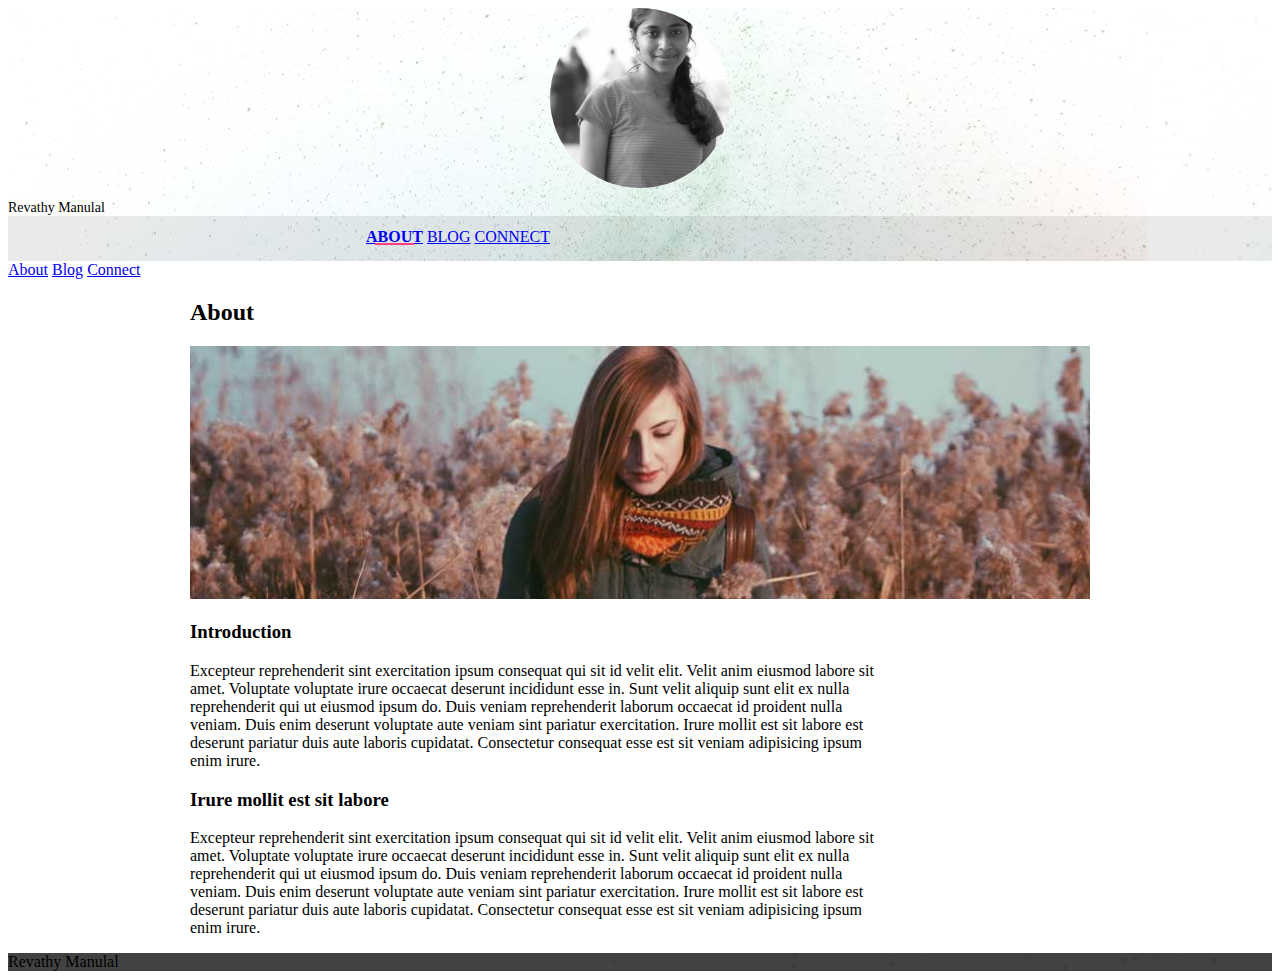
<file: index.html>
<!doctype html>
<!--
  Material Design Lite
  Copyright 2015 Google Inc. All rights reserved.

  Licensed under the Apache License, Version 2.0 (the "License");
  you may not use this file except in compliance with the License.
  You may obtain a copy of the License at

      https://www.apache.org/licenses/LICENSE-2.0

  Unless required by applicable law or agreed to in writing, software
  distributed under the License is distributed on an "AS IS" BASIS,
  WITHOUT WARRANTIES OR CONDITIONS OF ANY KIND, either express or implied.
  See the License for the specific language governing permissions and
  limitations under the License
-->
<html lang="en">

<head>
    <meta charset="utf-8">
    <meta http-equiv="X-UA-Compatible" content="IE=edge">
    <meta name="description" content="A portfolio template that uses Material Design Lite.">
    <meta name="viewport" content="width=device-width, initial-scale=1.0, minimum-scale=1.0">
    <title>About Revathy</title>
    <link rel="stylesheet" href="https://fonts.googleapis.com/css?family=Roboto:regular,bold,italic,thin,light,bolditalic,black,medium&amp;lang=en">
    <link rel="stylesheet" href="https://code.getmdl.io/1.1.3/material.grey-pink.min.css" />
    <link rel="stylesheet" href="styles.css" />
    <link rel="stylesheet" href="https://fonts.googleapis.com/icon?family=Material+Icons">
</head>

<body>
    <div class="mdl-layout mdl-js-layout mdl-layout--fixed-header">
        <header class="mdl-layout__header mdl-layout__header--waterfall portfolio-header">
            <div class="mdl-layout__header-row portfolio-logo-row">
                <span class="mdl-layout__title">
                    <div class="portfolio-logo"></div>
                    <span class="mdl-layout__title">Revathy Manulal</span>
                </span>
            </div>
            <div class="mdl-layout__header-row portfolio-navigation-row mdl-layout--large-screen-only">
                <nav class="mdl-navigation mdl-typography--body-1-force-preferred-font">
<!--                     <a class="mdl-navigation__link" href="index.html">Portfolio</a> -->
                    <a class="mdl-navigation__link is-active" href="about.html">About</a>
                    <a class="mdl-navigation__link" href="blog.html">Blog</a>
                    <a class="mdl-navigation__link" href="contact.html">Connect</a>
                </nav>
            </div>
        </header>
        <div class="mdl-layout__drawer mdl-layout--small-screen-only">
            <nav class="mdl-navigation mdl-typography--body-1-force-preferred-font">
<!--                 <a class="mdl-navigation__link is-active" href="index.html">Portfolio</a> -->
                <a class="mdl-navigation__link" href="about.html">About</a>
                <a class="mdl-navigation__link" href="blog.html">Blog</a>
                <a class="mdl-navigation__link" href="contact.html">Connect</a>
            </nav>
        </div>
        <main class="mdl-layout__content">
            <div class="mdl-grid portfolio-max-width">

                <div class="mdl-cell mdl-cell--12-col mdl-card mdl-shadow--4dp">
                    <div class="mdl-card__title">
                        <h2 class="mdl-card__title-text">About</h2>
                    </div>
                    <div class="mdl-card__media">
                        <img class="article-image" src=" images/about-header.jpg" border="0" alt="">
                    </div>

                    <div class="mdl-grid portfolio-copy">
                        <h3 class="mdl-cell mdl-cell--12-col mdl-typography--headline">Introduction</h3>
                        <div class="mdl-cell mdl-cell--8-col mdl-card__supporting-text no-padding ">
                            <p>
                                Excepteur reprehenderit sint exercitation ipsum consequat qui sit id velit elit. Velit anim eiusmod labore sit amet. Voluptate voluptate irure occaecat deserunt incididunt esse in. Sunt velit aliquip sunt elit ex nulla reprehenderit qui ut eiusmod ipsum do. Duis veniam reprehenderit laborum occaecat id proident nulla veniam. Duis enim deserunt voluptate aute veniam sint pariatur exercitation. Irure mollit est sit labore est deserunt pariatur duis aute laboris cupidatat. Consectetur consequat esse est sit veniam adipisicing ipsum enim irure.
                            </p>
                        </div>




                        <h3 class="mdl-cell mdl-cell--12-col mdl-typography--headline">Irure mollit est sit labore</h3>

                        <div class="mdl-cell mdl-cell--8-col mdl-card__supporting-text no-padding ">
                            <p>
                                Excepteur reprehenderit sint exercitation ipsum consequat qui sit id velit elit. Velit anim eiusmod labore sit amet. Voluptate voluptate irure occaecat deserunt incididunt esse in. Sunt velit aliquip sunt elit ex nulla reprehenderit qui ut eiusmod ipsum do. Duis veniam reprehenderit laborum occaecat id proident nulla veniam. Duis enim deserunt voluptate aute veniam sint pariatur exercitation. Irure mollit est sit labore est deserunt pariatur duis aute laboris cupidatat. Consectetur consequat esse est sit veniam adipisicing ipsum enim irure.
                            </p>
                        </div>
                    </div>
                </div>


            </div>
            <footer class="mdl-mini-footer">
                <div class="mdl-mini-footer__left-section">
                    <div class="mdl-logo">Revathy Manulal</div>
                </div>
<!--                 <div class="mdl-mini-footer__right-section">
                    <ul class="mdl-mini-footer__link-list">
                        <li><a href="#">Help</a></li>
                        <li><a href="#">Privacy & Terms</a></li>
                    </ul>
                </div> -->
            </footer>
        </main>
    </div>
    <script src="https://code.getmdl.io/1.1.3/material.min.js"></script>
</body>

</html>
</file>
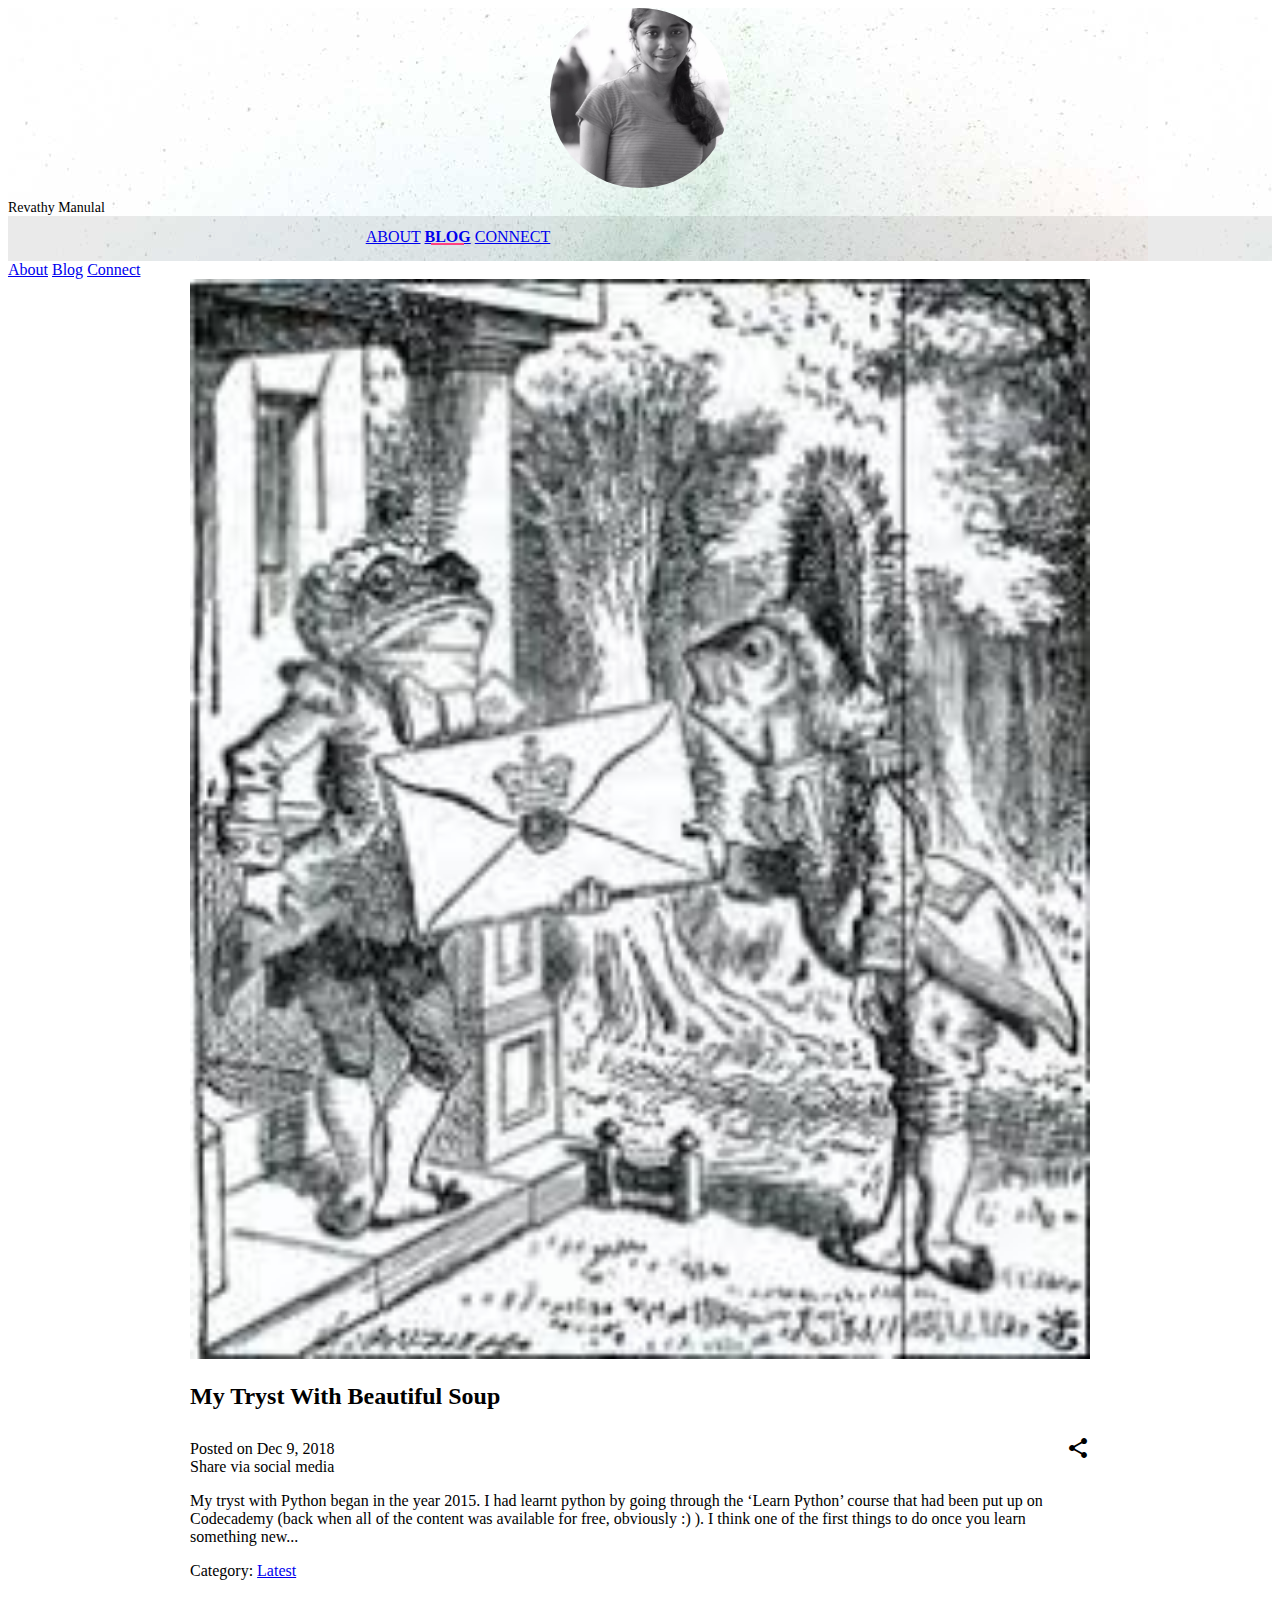
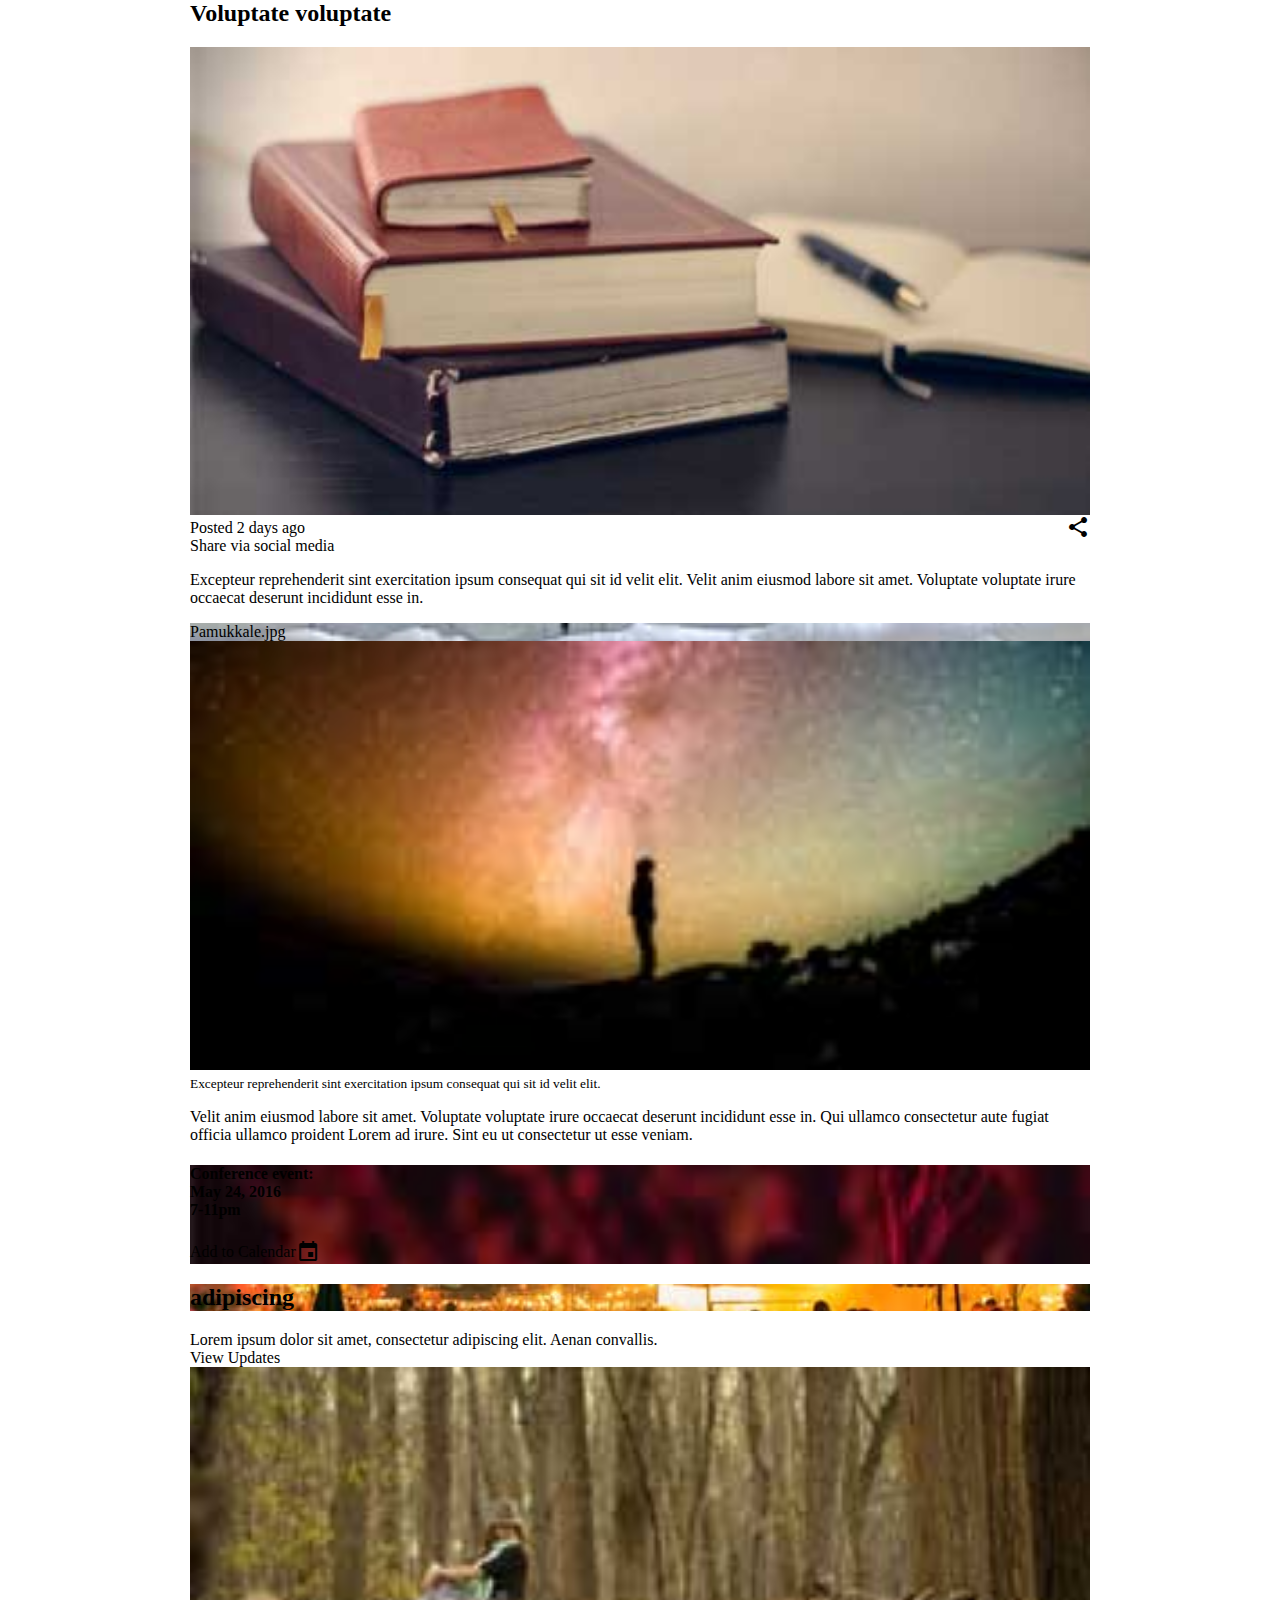
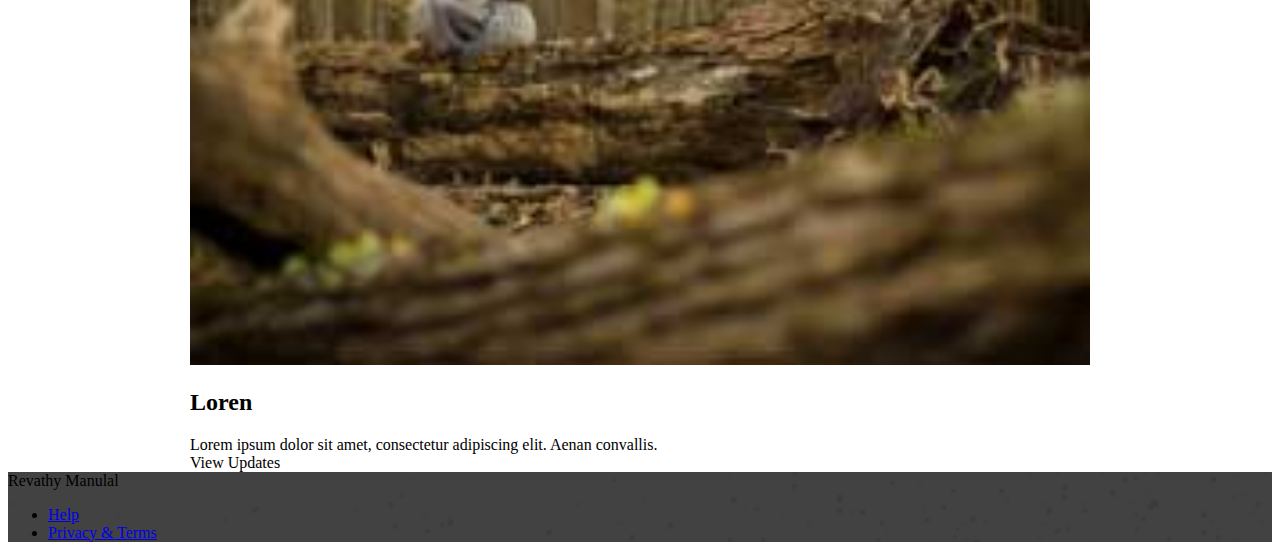
<file: blog.html>
<!doctype html>
<!--
  Material Design Lite
  Copyright 2015 Google Inc. All rights reserved.

  Licensed under the Apache License, Version 2.0 (the "License");
  you may not use this file except in compliance with the License.
  You may obtain a copy of the License at

      https://www.apache.org/licenses/LICENSE-2.0

  Unless required by applicable law or agreed to in writing, software
  distributed under the License is distributed on an "AS IS" BASIS,
  WITHOUT WARRANTIES OR CONDITIONS OF ANY KIND, either express or implied.
  See the License for the specific language governing permissions and
  limitations under the License
-->
<html lang="en">

<head>
    <meta charset="utf-8">
    <meta http-equiv="X-UA-Compatible" content="IE=edge">
    <meta name="description" content="A portfolio template that uses Material Design Lite.">
    <meta name="viewport" content="width=device-width, initial-scale=1.0, minimum-scale=1.0">
    <title>Blog</title>
    <link rel="stylesheet" href="https://fonts.googleapis.com/css?family=Roboto:regular,bold,italic,thin,light,bolditalic,black,medium&amp;lang=en">
    <link rel="stylesheet" href="https://code.getmdl.io/1.1.3/material.grey-pink.min.css" />
    <link rel="stylesheet" href="styles.css" />
    <link rel="stylesheet" href="https://fonts.googleapis.com/icon?family=Material+Icons">
</head>

<body>
    <div class="mdl-layout mdl-js-layout mdl-layout--fixed-header">
        <header class="mdl-layout__header mdl-layout__header--waterfall portfolio-header">
            <div class="mdl-layout__header-row portfolio-logo-row">
                <span class="mdl-layout__title">
                    <div class="portfolio-logo"></div>
                    <span class="mdl-layout__title">Revathy Manulal</span>
                </span>
            </div>
            <div class="mdl-layout__header-row portfolio-navigation-row mdl-layout--large-screen-only">
                <nav class="mdl-navigation mdl-typography--body-1-force-preferred-font">
<!--                     <a class="mdl-navigation__link" href="index.html">Portfolio</a> -->
                    <a class="mdl-navigation__link" href="about.html">About</a>
                    <a class="mdl-navigation__link  is-active" href="blog.html">Blog</a>
                    <a class="mdl-navigation__link" href="contact.html">Connect</a>
                </nav>
            </div>
        </header>
        <div class="mdl-layout__drawer mdl-layout--small-screen-only">
            <nav class="mdl-navigation mdl-typography--body-1-force-preferred-font">
<!--                 <a class="mdl-navigation__link is-active" href="index.html">Portfolio</a> -->
                <a class="mdl-navigation__link" href="about.html">About</a>
                <a class="mdl-navigation__link" href="blog.html">Blog</a>
                <a class="mdl-navigation__link" href="contact.html">Connect</a>
            </nav>
        </div>
        <main class="mdl-layout__content">
            <div class="mdl-grid portfolio-max-width">
                <div class="mdl-grid mdl-cell mdl-cell--12-col mdl-cell--4-col-tablet mdl-card mdl-shadow--4dp">
                    <div class="mdl-card__media mdl-cell mdl-cell--12-col-tablet">
                        <img class="article-image" src=" images/BS4_image.jpeg" border="0" alt="">
                    </div>
                    <div class="mdl-cell mdl-cell--8-col">
                        <h2 class="mdl-card__title-text">My Tryst With Beautiful Soup</h2>
                        <div class="mdl-card__supporting-text padding-top">
                            <span>Posted on Dec 9, 2018</span>
                            <div id="tt1" class=" icon material-icons portfolio-share-btn">share</div>
                            <div class="mdl-tooltip" for="tt1">
                                Share via social media
                            </div>
                        </div>
                        <div class="mdl-card__supporting-text no-left-padding">
                          <p>My tryst with Python began in the year 2015. I had learnt python by going through the ‘Learn Python’ course that had been put up on Codecademy (back when all of the content was available for free, obviously :) ). I think one of the first things to do once you learn something new...</p>
                             <span>Category: <a href="https://medium.com/@revathymanulal/my-tryst-with-beautiful-soup-13895428fed4">Latest</a></span>
                        </div>
                    </div>
                </div>
                <div class="mdl-cell mdl-cell--6-col mdl-cell--4-col-tablet mdl-card mdl-shadow--4dp">
                    <div class="mdl-card__title">
                        <h2 class="mdl-card__title-text">Voluptate voluptate</h2>
                    </div>
                    <div class="mdl-card__media">
                        <a href="#"> <img class="article-image" src=" images/example-blog02.jpg" border="0" alt=""></a>
                    </div>
                    <div class="mdl-card__supporting-text no-bottom-padding">
                        <span>Posted 2 days ago</span>
                        <div id="tt2" class=" icon material-icons portfolio-share-btn">share</div>
                        <div class="mdl-tooltip" for="tt2">
                            Share via social media
                        </div>
                    </div>
                    <div class="mdl-card__supporting-text">
                        <p>Excepteur reprehenderit sint exercitation ipsum consequat qui sit id velit elit. Velit anim eiusmod labore sit amet. Voluptate voluptate irure occaecat deserunt incididunt esse in.</p>
                    </div>
                </div>
                <div class="mdl-cell mdl-cell--3-col mdl-cell--4-col-tablet mdl-card mdl-card mdl-shadow--4dp portfolio-blog-card-full-bg  ">
                    <div class="mdl-card__title mdl-card--expand "></div>
                    <div class="mdl-card__actions">
                        <span class="demo-card-image__filename">Pamukkale.jpg</span>
                    </div>
                </div>
                <div class="mdl-cell mdl-cell--3-col mdl-cell--4-col-tablet mdl-card mdl-shadow--4dp ">
                    <div class="mdl-card__media">
                        <a href="#"> <img class="article-image" src=" images/example-blog04.jpg" border="0" alt=""></a>
                    </div>
                    <div class="mdl-card__supporting-text">
                        <small>Excepteur reprehenderit sint exercitation ipsum consequat qui sit id velit elit.</small>
                    </div>
                    <div class="mdl-card__supporting-text">
                        <p>Velit anim eiusmod labore sit amet. Voluptate voluptate irure occaecat deserunt incididunt esse in. Qui ullamco consectetur aute fugiat officia ullamco proident Lorem ad irure. Sint eu ut consectetur ut esse veniam.</p>
                    </div>
                </div>
                <div class="demo-card-event mdl-cell mdl-cell--3-col mdl-cell--4-col-tablet mdl-card mdl-card mdl-shadow--4dp portfolio-blog-card-event-bg mdl-color-text--white">
                    <div class="mdl-card__title mdl-card--expand">
                        <h4 class="mdl-color-text--white">
                          Conference event:<br>
                          May 24, 2016<br>
                          7-11pm
                        </h4>
                    </div>
                    <div class="mdl-card__actions mdl-card--border">
                        <a class="mdl-button mdl-button--colored mdl-js-button mdl-js-ripple-effect mdl-color-text--white">
                          Add to Calendar
                        </a>
                        <div class="mdl-layout-spacer"></div>
                        <i class="material-icons ">event</i>
                    </div>
                </div>
                <div class="mdl-cell mdl-cell--5-col mdl-cell--4-col-tablet mdl-card  mdl-card mdl-shadow--4dp">
                    <div class="mdl-card__title mdl-card--expand portfolio-blog-card-strip-bg mdl-color-text--white">
                        <h2 class="mdl-card__title-text">adipiscing</h2>
                    </div>
                    <div class="mdl-card__supporting-text">
                        Lorem ipsum dolor sit amet, consectetur adipiscing elit. Aenan convallis.
                    </div>
                    <div class="mdl-card__actions mdl-card--border">
                        <a class="mdl-button mdl-button--colored mdl-js-button mdl-js-ripple-effect mdl-button--accent">
                          View Updates
                        </a>
                    </div>
                </div>
                <div class="mdl-cell mdl-cell--4-col mdl-cell--4-col-tablet mdl-card  mdl-card mdl-shadow--4dp portfolio-blog-card-compact">
                    <div class="mdl-card__media">
                        <img class="article-image" src=" images/example-blog07.jpg" border="0" alt="">
                    </div>
                    <div class="mdl-card__title ">
                        <h2 class="mdl-card__title-text">Loren</h2>
                    </div>
                    <div class="mdl-card__supporting-text">
                        Lorem ipsum dolor sit amet, consectetur adipiscing elit. Aenan convallis.
                    </div>
                    <div class="mdl-card__actions mdl-card--border">
                        <a class="mdl-button mdl-button--colored mdl-js-button mdl-js-ripple-effect mdl-button--accent">
                          View Updates
                        </a>
                    </div>
                </div>
            </div>
            <footer class="mdl-mini-footer">
                <div class="mdl-mini-footer__left-section">
                    <div class="mdl-logo">Revathy Manulal</div>
                </div>
                <div class="mdl-mini-footer__right-section">
                    <ul class="mdl-mini-footer__link-list">
                        <li><a href="#">Help</a></li>
                        <li><a href="#">Privacy & Terms</a></li>
                    </ul>
                </div>
            </footer>
        </main>
    </div>
    <script src="https://code.getmdl.io/1.1.3/material.min.js"></script>
</body>

</html>
</file>
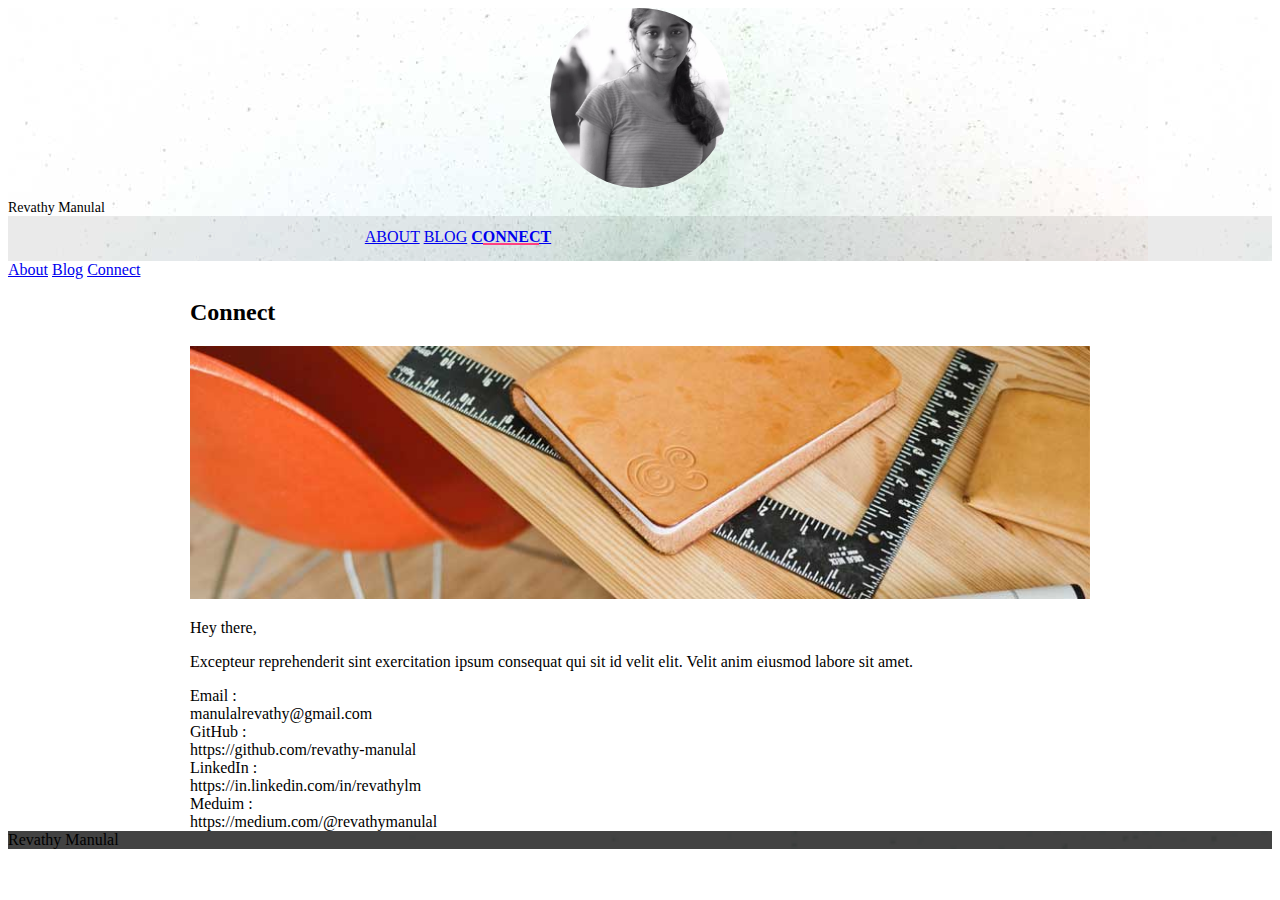
<file: contact.html>
<!doctype html>
<!--
  Material Design Lite
  Copyright 2015 Google Inc. All rights reserved.

  Licensed under the Apache License, Version 2.0 (the "License");
  you may not use this file except in compliance with the License.
  You may obtain a copy of the License at

      https://www.apache.org/licenses/LICENSE-2.0

  Unless required by applicable law or agreed to in writing, software
  distributed under the License is distributed on an "AS IS" BASIS,
  WITHOUT WARRANTIES OR CONDITIONS OF ANY KIND, either express or implied.
  See the License for the specific language governing permissions and
  limitations under the License
-->
<html lang="en">

<head>
    <meta charset="utf-8">
    <meta http-equiv="X-UA-Compatible" content="IE=edge">
    <meta name="description" content="A portfolio template that uses Material Design Lite.">
    <meta name="viewport" content="width=device-width, initial-scale=1.0, minimum-scale=1.0">
    <title>Connect With Revathy</title>
    <link rel="stylesheet" href="https://fonts.googleapis.com/css?family=Roboto:regular,bold,italic,thin,light,bolditalic,black,medium&amp;lang=en">
    <link rel="stylesheet" href="https://code.getmdl.io/1.1.3/material.grey-pink.min.css" />
    <link rel="stylesheet" href="styles.css" />
    <link rel="stylesheet" href="https://fonts.googleapis.com/icon?family=Material+Icons">
</head>

<body>
    <div class="mdl-layout mdl-js-layout mdl-layout--fixed-header">
        <header class="mdl-layout__header mdl-layout__header--waterfall portfolio-header">
            <div class="mdl-layout__header-row portfolio-logo-row">
                <span class="mdl-layout__title">
                    <div class="portfolio-logo"></div>
                <span class="mdl-layout__title">Revathy Manulal</span>
                </span>
            </div>
            <div class="mdl-layout__header-row portfolio-navigation-row mdl-layout--large-screen-only">
                <nav class="mdl-navigation mdl-typography--body-1-force-preferred-font">
<!--                     <a class="mdl-navigation__link " href="index.html">Portfolio</a> -->
                    <a class="mdl-navigation__link" href="about.html">About</a>
                    <a class="mdl-navigation__link" href="blog.html">Blog</a>
                    <a class="mdl-navigation__link is-active" href="contact.html">Connect</a>
                </nav>
            </div>
        </header>
        <div class="mdl-layout__drawer mdl-layout--small-screen-only">
            <nav class="mdl-navigation mdl-typography--body-1-force-preferred-font">
<!--                 <a class="mdl-navigation__link is-active" href="index.html">Portfolio</a> -->
                <a class="mdl-navigation__link" href="about.html">About</a>
                <a class="mdl-navigation__link" href="blog.html">Blog</a>
                <a class="mdl-navigation__link" href="contact.html">Connect</a>
            </nav>
        </div>
        <main class="mdl-layout__content">
            <div class="mdl-grid portfolio-max-width portfolio-contact">
                <div class="mdl-cell mdl-cell--12-col mdl-card mdl-shadow--4dp">
                    <div class="mdl-card__title">
                        <h2 class="mdl-card__title-text">Connect</h2>
                    </div>
                    <div class="mdl-card__media">
                        <img class="article-image" src=" images/contact-image.jpg" border="0" alt="">
                    </div>
                    <div class="mdl-card__supporting-text">
                        <p>
                            Hey there,
                        </p>
                        <p>
                            Excepteur reprehenderit sint exercitation ipsum consequat qui sit id velit elit. Velit anim eiusmod labore sit amet.
                        </p>
<!--                         <form action="#" class="">
                            <div class="mdl-textfield mdl-js-textfield mdl-textfield--floating-label">
                                <input class="mdl-textfield__input" pattern="[A-Z,a-z, ]*" type="text" id="Name">
                                <label class="mdl-textfield__label" for="Name">Name...</label>
                                <span class="mdl-textfield__error">Letters and spaces only</span>
                            </div>
                            <div class="mdl-textfield mdl-js-textfield mdl-textfield--floating-label">
                                <input class="mdl-textfield__input" type="text" id="Email">
                                <label class="mdl-textfield__label" for="Email">Email...</label>
                            </div>
                            <div class="mdl-textfield mdl-js-textfield mdl-textfield--floating-label">
                                <textarea class="mdl-textfield__input" type="text" rows="5" id="note"></textarea>
                                <label class="mdl-textfield__label" for="note">Enter note</label>
                            </div>
                            <p>
                                <button class="mdl-button mdl-js-button mdl-button--raised mdl-js-ripple-effect mdl-button--accent" type="submit">
                                    Submit
                                </button>
                            </p>
                        </form> -->
                      <div>
                        <div class="row">
                          <div class="col-sm-3">Email :</div>
                          <div class="col-sm-9">manulalrevathy@gmail.com</div>
                        </div>
                        <div class="row">
                          <div class="col-sm-3">GitHub :</div>
                          <div class="col-sm-9">https://github.com/revathy-manulal</div>
                        </div>
                        <div class="row">
                          <div class="col-sm-3">LinkedIn :</div>
                          <div class="col-sm-9">https://in.linkedin.com/in/revathylm</div>
                        </div>
                        <div class="row">
                          <div class="col-sm-3">Meduim :</div>
                          <div class="col-sm-9">https://medium.com/@revathymanulal</div>
                        </div>
                      </div>
                    </div>
                </div>
            </div>
            <footer class="mdl-mini-footer">
                <div class="mdl-mini-footer__left-section">
                    <div class="mdl-logo">Revathy Manulal</div>
                </div>
<!--                 <div class="mdl-mini-footer__right-section">
                    <ul class="mdl-mini-footer__link-list">
                        <li><a href="#">Help</a></li>
                        <li><a href="#">Privacy & Terms</a></li>
                    </ul>
                </div> -->
            </footer>
        </main>
    </div>
    <script src="https://code.getmdl.io/1.1.3/material.min.js"></script>
</body>

</html>
</file>
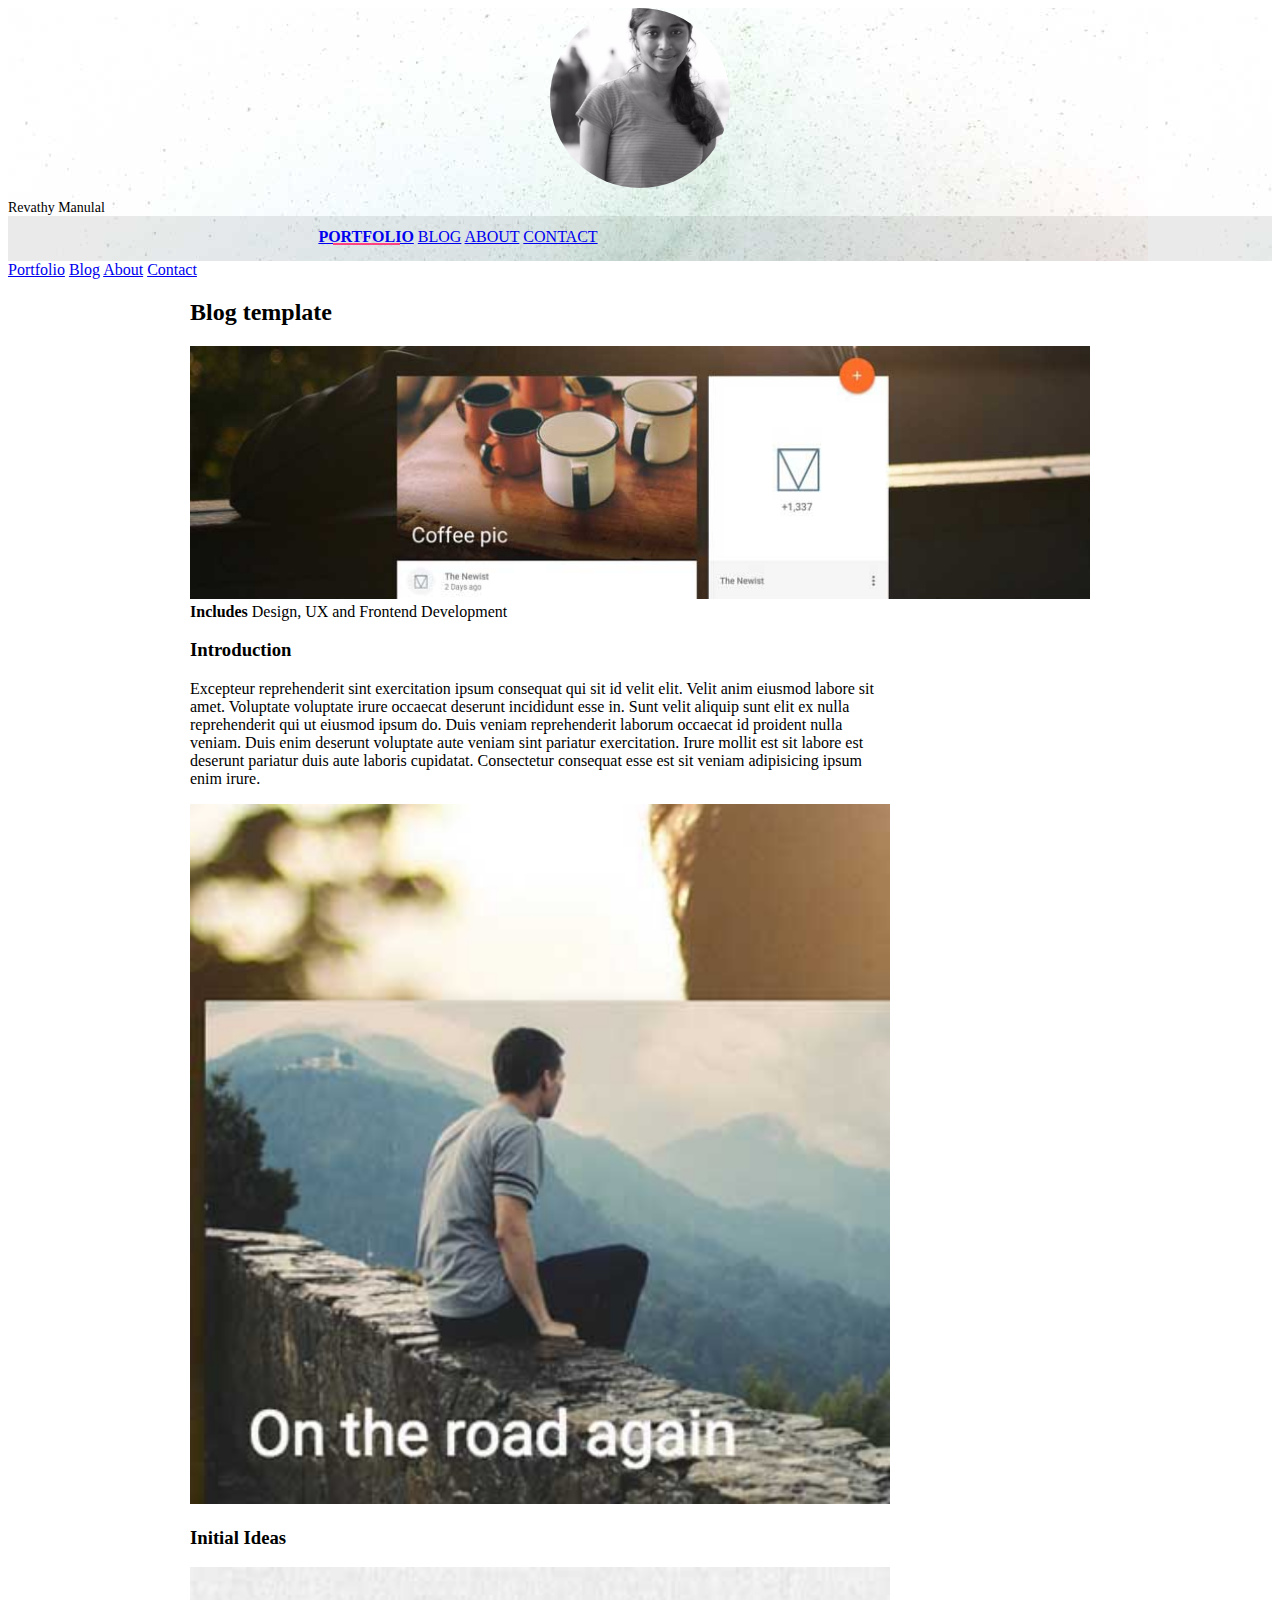
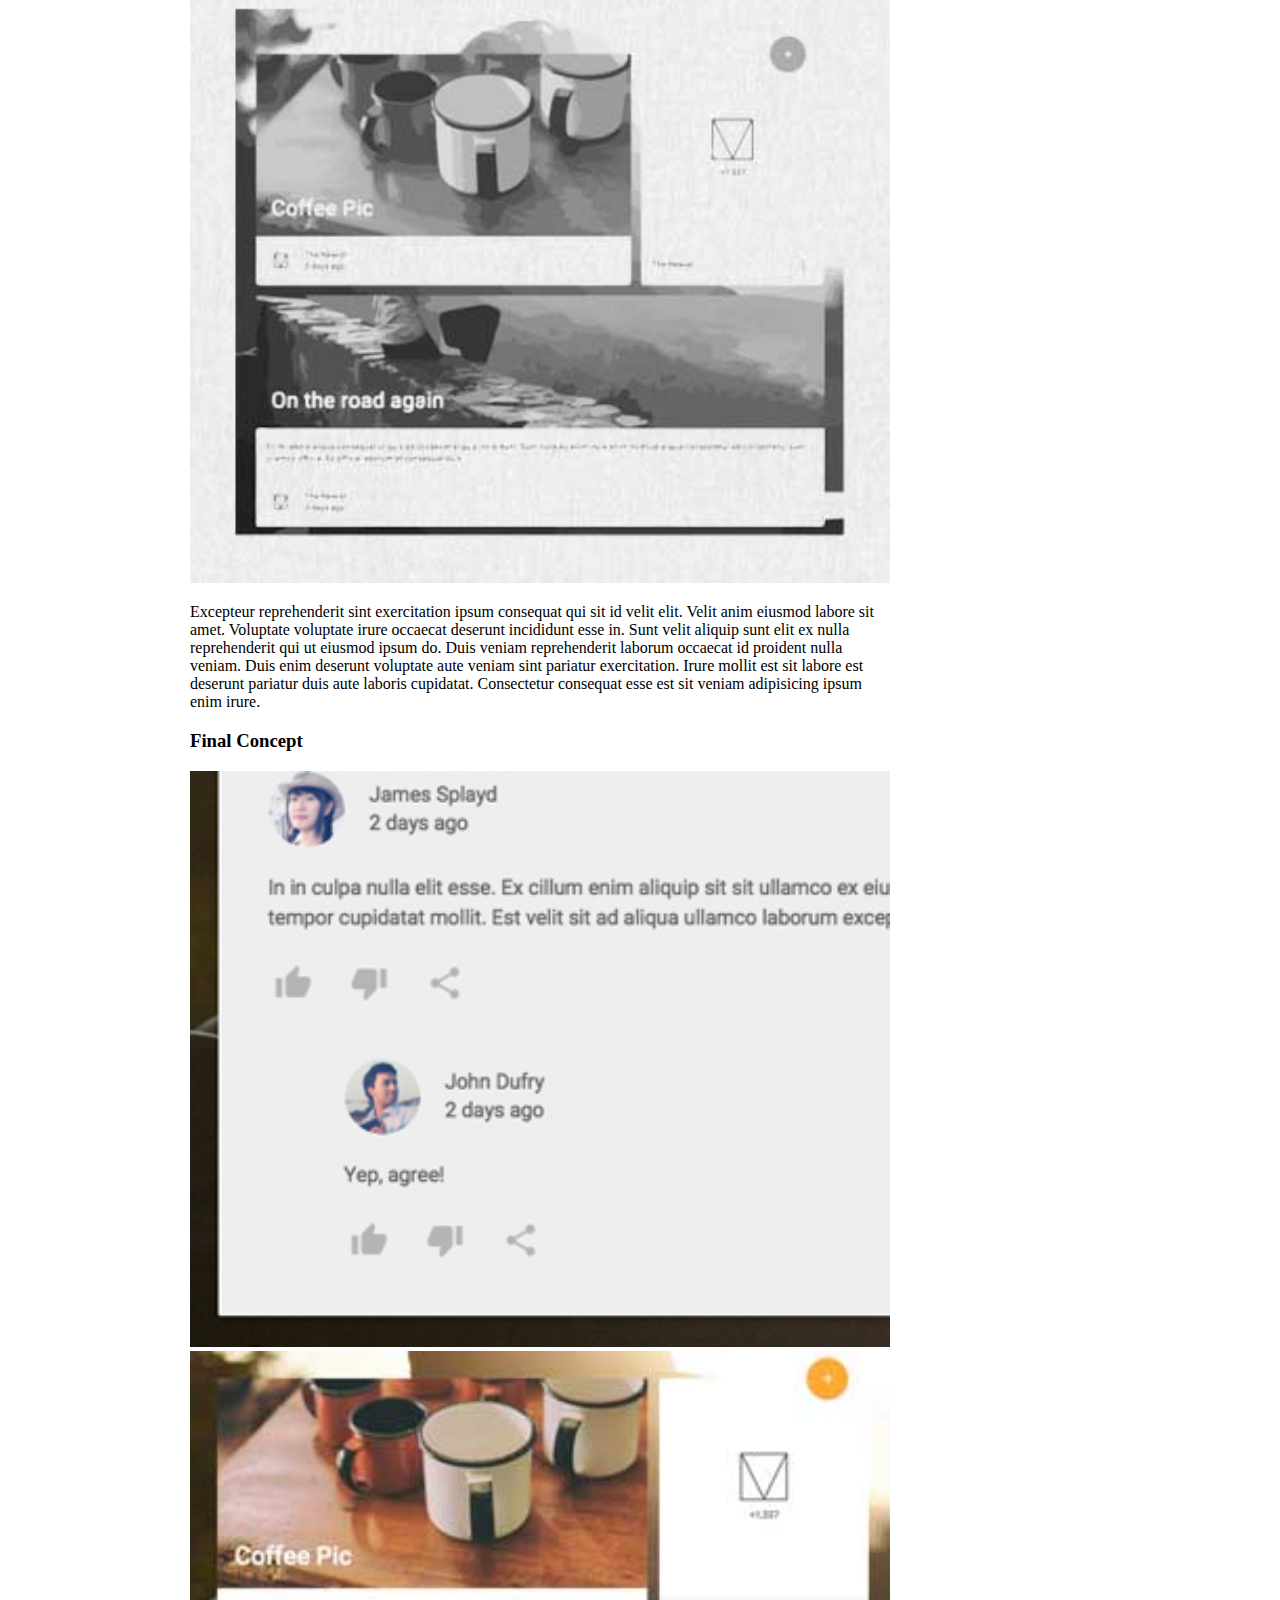
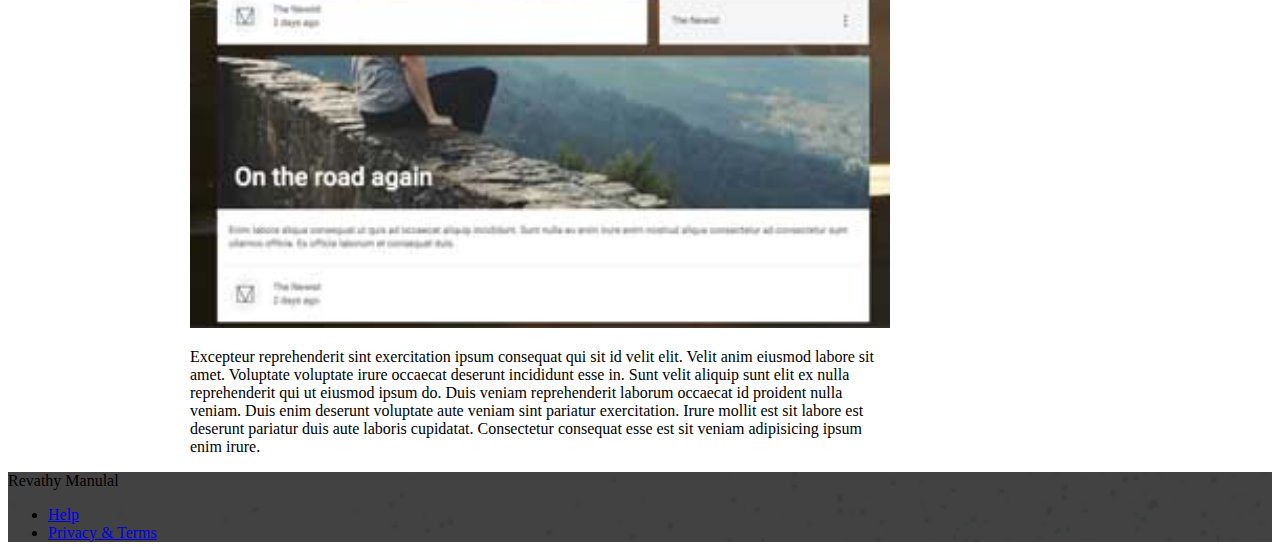
<file: portfolio-example01.html>
<!doctype html>
<!--
  Material Design Lite
  Copyright 2015 Google Inc. All rights reserved.

  Licensed under the Apache License, Version 2.0 (the "License");
  you may not use this file except in compliance with the License.
  You may obtain a copy of the License at

      https://www.apache.org/licenses/LICENSE-2.0

  Unless required by applicable law or agreed to in writing, software
  distributed under the License is distributed on an "AS IS" BASIS,
  WITHOUT WARRANTIES OR CONDITIONS OF ANY KIND, either express or implied.
  See the License for the specific language governing permissions and
  limitations under the License
-->
<html lang="en">

<head>
    <meta charset="utf-8">
    <meta http-equiv="X-UA-Compatible" content="IE=edge">
    <meta name="description" content="A portfolio template that uses Material Design Lite.">
    <meta name="viewport" content="width=device-width, initial-scale=1.0, minimum-scale=1.0">
    <title>MDL-Static Website</title>
    <link rel="stylesheet" href="https://fonts.googleapis.com/css?family=Roboto:regular,bold,italic,thin,light,bolditalic,black,medium&amp;lang=en">
    <link rel="stylesheet" href="https://code.getmdl.io/1.1.3/material.grey-pink.min.css" />
    <link rel="stylesheet" href="styles.css" />
    <link rel="stylesheet" href="https://fonts.googleapis.com/icon?family=Material+Icons">
</head>

<body>
    <div class="mdl-layout mdl-js-layout mdl-layout--fixed-header">
        <header class="mdl-layout__header mdl-layout__header--waterfall portfolio-header">
            <div class="mdl-layout__header-row portfolio-logo-row">
                <span class="mdl-layout__title">
                    <div class="portfolio-logo"></div>
                    <span class="mdl-layout__title">Revathy Manulal</span>
                </span>
            </div>
            <div class="mdl-layout__header-row portfolio-navigation-row mdl-layout--large-screen-only">
                <nav class="mdl-navigation mdl-typography--body-1-force-preferred-font">
                    <a class="mdl-navigation__link is-active" href="index.html">Portfolio</a>
                    <a class="mdl-navigation__link" href="blog.html">Blog</a>
                    <a class="mdl-navigation__link" href="about.html">About</a>
                    <a class="mdl-navigation__link" href="contact.html">Contact</a>
                </nav>
            </div>
        </header>
        <div class="mdl-layout__drawer mdl-layout--small-screen-only">
            <nav class="mdl-navigation mdl-typography--body-1-force-preferred-font">
                <a class="mdl-navigation__link is-active" href="index.html">Portfolio</a>
                <a class="mdl-navigation__link" href="blog.html">Blog</a>
                <a class="mdl-navigation__link" href="about.html">About</a>
                <a class="mdl-navigation__link" href="contact.html">Contact</a>
            </nav>
        </div>
        <main class="mdl-layout__content">
            <div class="mdl-grid portfolio-max-width">
                <div class="mdl-cell mdl-cell--12-col mdl-card mdl-shadow--4dp">
                    <div class="mdl-card__title">
                        <h2 class="mdl-card__title-text">Blog template</h2>
                    </div>
                    <div class="mdl-card__media">
                        <img class="article-image" src=" images/portfolio-example-01.jpg" border="0" alt="">
                    </div>
                    <div class="mdl-card__supporting-text">
                        <strong>Includes</strong>
                        <span>Design, UX and Frontend Development</span>
                    </div>
                    <div class="mdl-grid portfolio-copy">
                        <h3 class="mdl-cell mdl-cell--12-col mdl-typography--headline">Introduction</h3>
                        <div class="mdl-cell mdl-cell--6-col mdl-card__supporting-text no-padding">
                            <p>
                                Excepteur reprehenderit sint exercitation ipsum consequat qui sit id velit elit. Velit anim eiusmod labore sit amet. Voluptate voluptate irure occaecat deserunt incididunt esse in. Sunt velit aliquip sunt elit ex nulla reprehenderit qui ut eiusmod ipsum do. Duis veniam reprehenderit laborum occaecat id proident nulla veniam. Duis enim deserunt voluptate aute veniam sint pariatur exercitation. Irure mollit est sit labore est deserunt pariatur duis aute laboris cupidatat. Consectetur consequat esse est sit veniam adipisicing ipsum enim irure.
                            </p>
                        </div>
                        <div class="mdl-cell mdl-cell--6-col">
                            <img class="article-image" src=" images/portfolio-example-02.jpg" border="0" alt="">
                        </div>
                        <h3 class="mdl-cell mdl-cell--12-col mdl-typography--headline">Initial Ideas</h3>
                        <div class="mdl-cell mdl-cell--6-col">
                            <img class="article-image" src=" images/portfolio-example-03.jpg" border="0" alt="">
                        </div>
                        <div class="mdl-cell mdl-cell--6-col mdl-card__supporting-text no-padding ">
                            <p>
                                Excepteur reprehenderit sint exercitation ipsum consequat qui sit id velit elit. Velit anim eiusmod labore sit amet. Voluptate voluptate irure occaecat deserunt incididunt esse in. Sunt velit aliquip sunt elit ex nulla reprehenderit qui ut eiusmod ipsum do. Duis veniam reprehenderit laborum occaecat id proident nulla veniam. Duis enim deserunt voluptate aute veniam sint pariatur exercitation. Irure mollit est sit labore est deserunt pariatur duis aute laboris cupidatat. Consectetur consequat esse est sit veniam adipisicing ipsum enim irure.
                            </p>
                        </div>
                        <h3 class="mdl-cell mdl-cell--12-col mdl-typography--headline">Final Concept</h3>
                        <div class="mdl-cell mdl-cell--6-col">
                            <img class="article-image" src=" images/portfolio-example-05.jpg" border="0" alt="">
                        </div>
                        <div class="mdl-cell mdl-cell--6-col">
                            <img class="article-image" src=" images/portfolio-example-06.jpg" border="0" alt="">
                        </div>
                        <div class="mdl-cell mdl-cell--8-col mdl-card__supporting-text no-padding ">
                            <p>
                                Excepteur reprehenderit sint exercitation ipsum consequat qui sit id velit elit. Velit anim eiusmod labore sit amet. Voluptate voluptate irure occaecat deserunt incididunt esse in. Sunt velit aliquip sunt elit ex nulla reprehenderit qui ut eiusmod ipsum do. Duis veniam reprehenderit laborum occaecat id proident nulla veniam. Duis enim deserunt voluptate aute veniam sint pariatur exercitation. Irure mollit est sit labore est deserunt pariatur duis aute laboris cupidatat. Consectetur consequat esse est sit veniam adipisicing ipsum enim irure.
                            </p>
                        </div>
                    </div>
                </div>
            </div>
            <footer class="mdl-mini-footer">
                <div class="mdl-mini-footer__left-section">
                    <div class="mdl-logo">Revathy Manulal</div>
                </div>
                <div class="mdl-mini-footer__right-section">
                    <ul class="mdl-mini-footer__link-list">
                        <li><a href="#">Help</a></li>
                        <li><a href="#">Privacy & Terms</a></li>
                    </ul>
                </div>
            </footer>
        </main>
    </div>
    <script src="https://code.getmdl.io/1.1.3/material.min.js"></script>
</body>

</html>
</file>
<file: styles.css>
.portfolio-header {
  position: relative;
  background-image: url(images/header-bg.jpg);
}

.portfolio-header .mdl-layout__header-row {
  padding: 0;
  -webkit-justify-content: center;
      -ms-flex-pack: center;
          justify-content: center;
}

.mdl-layout__title {
  font-size: 14px;
  text-align: center;
  font-weight: 300;
}

.is-compact .mdl-layout__title span {
  display: none;
}

.portfolio-logo-row {
  min-height: 200px;
}

.is-compact .portfolio-logo-row {
  min-height: auto;
}

.portfolio-logo {
  background: url(images/logo.jpg) 50% no-repeat;
  background-size: cover;
  height: 180px;
  width: 180px;
  margin: auto auto 10px;
  border-radius: 50%;
}

.is-compact .portfolio-logo {
  height: 50px;
  width: 50px;
  margin-top: 7px;
}

.portfolio-navigation-row {
  background-color: rgba(0, 0, 0, 0.08);
  text-transform: uppercase;
  height: 45px;
}

.portfolio-navigation-row  .mdl-navigation {
  text-align: center;
  max-width: 900px;
  width: 100%;
}

.portfolio-navigation-row .mdl-navigation__link {
  -webkit-flex: 1;
      -ms-flex: 1;
          flex: 1;
  line-height: 42px;
}

.portfolio-header .mdl-layout__drawer-button {
    background-color: rgba(197, 197, 197, 0.44);
}

.portfolio-navigation-row .is-active {
  position: relative;
  font-weight: bold;
}

.portfolio-navigation-row .is-active:after {
  content: "";
  width: 70%;
  height: 2px;
  display: block;
  position: absolute;
  bottom: 0;
  left: 0;
  background-color: rgb(255,64,129);
  left: 15%;
}

.portfolio-card .mdl-card__title {
  padding-bottom: 0;
}

.portfolio-blog-card-full-bg {
  background: url(images/example-blog03.jpg) center / cover;
}

.portfolio-blog-card-event-bg {
  background: url(images/example-blog05.jpg) center / cover;
}

.portfolio-blog-card-strip-bg {
  background: url(images/example-blog06.jpg) center / cover;
}

.portfolio-blog-card-compact .mdl-card__title {
  padding-bottom: 0;
}

.portfolio-blog-card-bg > .mdl-card__actions {
  height: 52px;
  padding: 16px;
  background: rgba(0, 0, 0, 0.2);
}

img.article-image {
  width: 100%;
  height: auto;
}

.portfolio-max-width {
  max-width: 900px;
  margin: auto;
}

.portfolio-copy {
  max-width: 700px;
}

.no-padding {
  padding: 0;
}

.no-left-padding{
  padding-left: 0;
}

.no-bottom-padding {
  padding-bottom: 0;
}

.padding-top {
  padding: 10px 0 0;
}

.portfolio-share-btn {
  position: relative;
  float: right;
  top: -4px;
}

.demo-card-event > .mdl-card__actions {
    -webkit-align-items: center;
        -ms-flex-align: center;
            align-items: center;
    box-sizing: border-box;
    display: -webkit-flex;
    display: -ms-flexbox;
    display: flex;
}

.portfolio-contact .mdl-textfield {
  width: 100%;
}

.portfolio-contact form {
  max-width: 550px;
  margin: auto;
}

footer {
  background-image: url(images/footer-background.png);
  background-size: cover;
}
</file>
